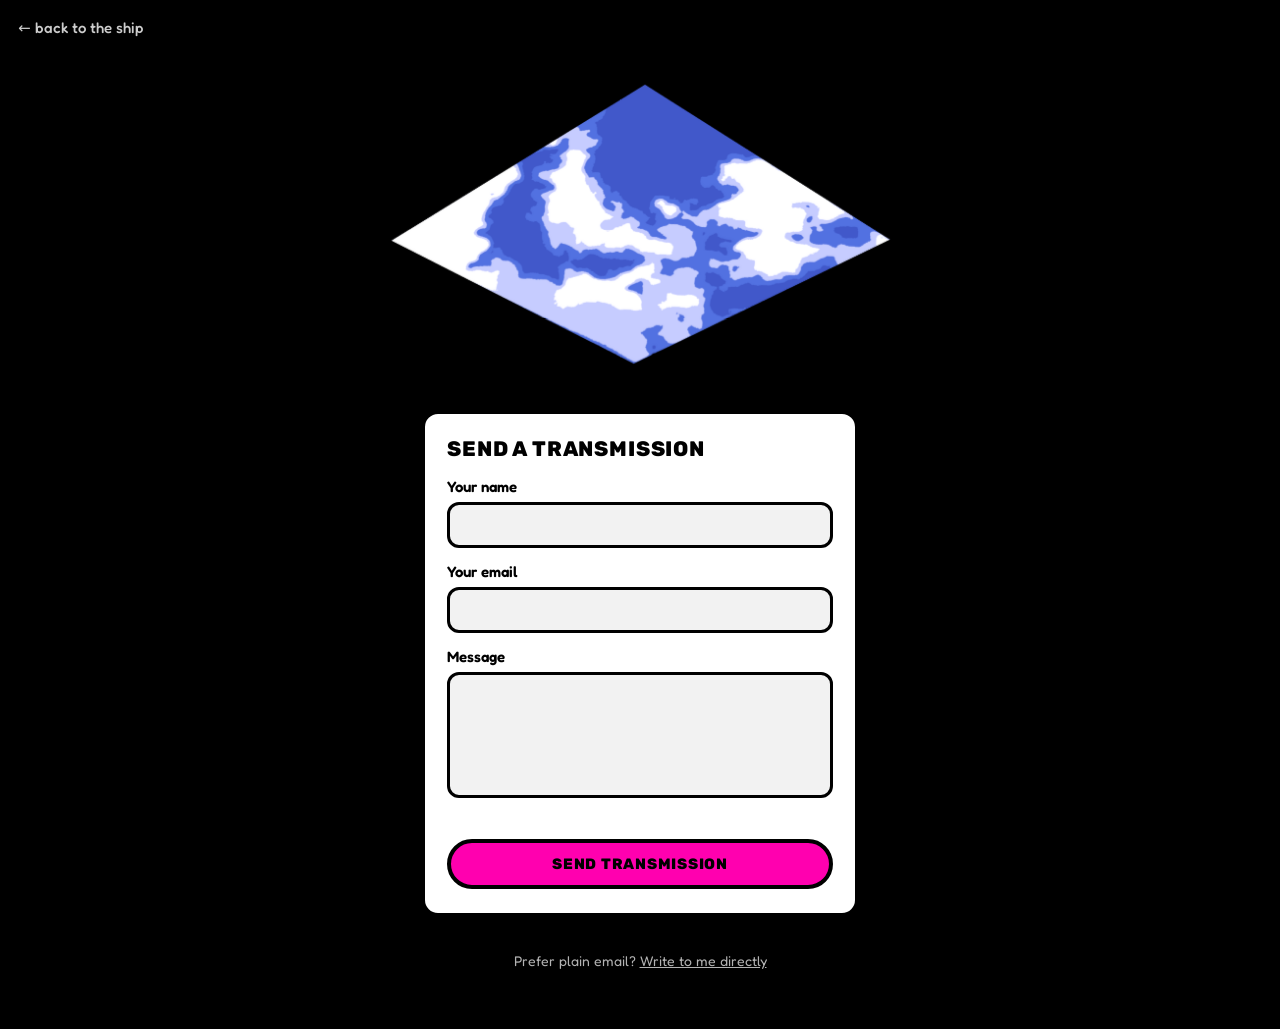
<file: contact.html>
<!DOCTYPE html>
<html lang="en">
<head>
<meta charset="UTF-8">
<meta name="viewport" content="width=device-width, initial-scale=1.0">
<title>Send a transmission | The Goumble</title>
<meta name="description" content="Send Javier Andres Vargas a message. Fill in the form and your letter is delivered through the sky window.">
<meta name="theme-color" content="#000000">
<link rel="canonical" href="https://thegoumble.com/contact">

<link rel="icon" href="favicon.ico" sizes="48x48">
<link rel="icon" type="image/png" sizes="48x48" href="assets/icons/favicon-48.png">
<link rel="apple-touch-icon" href="assets/icons/apple-touch-icon.png">
<link rel="manifest" href="site.webmanifest">

<link href="https://fonts.googleapis.com/css2?family=Fredoka:wght@400;500;600&family=Rubik:wght@800&display=swap" rel="stylesheet">
<link rel="stylesheet" href="css/variables.css">
<link rel="stylesheet" href="css/contactpage.css">
</head>
<body>

<nav aria-label="Back"><a id="backLink" href="index.html#contact">&larr; back to the ship</a></nav>

<main id="scene">

  <!-- the sky window (your drawing) -->
  <div id="skyWrap">
    <img id="sky" src="assets/contact/sky-window.png" alt="" draggable="false">
  </div>

  <!-- the arm reaches out of the window like a portal: behind the envelope. The thumb piece goes in front of it.
       (the wrapper holds the "portal cut" so only the part that has come out of the window shows) -->
  <div class="portal" id="armClip"><img id="arm" src="assets/contact/arm.png" alt="" draggable="false" hidden></div>

  <!-- the letter: the form, the folding paper, the envelope and the "delivered" note all live here -->
  <div id="stage">
    <form id="mail" class="paper" novalidate
          data-access-key="de46702f-8fce-447b-8d7f-07bede045f31">
      <h1>Send a transmission</h1>

      <div class="field">
        <label for="fName">Your name</label>
        <input id="fName" name="name" type="text" autocomplete="name" maxlength="80" required>
      </div>
      <div class="field">
        <label for="fEmail">Your email</label>
        <input id="fEmail" name="email" type="email" autocomplete="email" maxlength="120" required>
      </div>
      <div class="field">
        <label for="fMessage">Message</label>
        <textarea id="fMessage" name="message" rows="5" maxlength="3000" required></textarea>
      </div>

      <!-- spam traps: people never see these -->
      <div class="trap" aria-hidden="true">
        <label>Leave this empty <input type="text" name="website" tabindex="-1" autocomplete="off"></label>
        <input type="checkbox" name="botcheck" tabindex="-1" autocomplete="off">
      </div>

      <p id="formMsg" role="alert"></p>
      <button id="sendBtn" class="send" type="submit">Send transmission</button>
    </form>

    <div id="folder" aria-hidden="true" hidden></div>

    <svg id="envelope" viewBox="0 0 160 100" aria-hidden="true" hidden>
      <rect x="3" y="3" width="154" height="94" rx="9" fill="#fff" stroke="#000" stroke-width="6"/>
      <path d="M8 94 L62 48 M152 94 L98 48" fill="none" stroke="#000" stroke-width="3.5" stroke-linecap="round"/>
      <path d="M8 9 L80 62 L152 9" fill="#fff" stroke="#000" stroke-width="6" stroke-linejoin="round" stroke-linecap="round"/>
      <circle cx="80" cy="62" r="13" fill="#ff00af" stroke="#000" stroke-width="5"/>
      <path d="M80 55 l2.2 4.8 5.2.6 -3.9 3.5 1.1 5.1 -4.6 -2.6 -4.6 2.6 1.1 -5.1 -3.9 -3.5 5.2 -.6z" fill="#fff"/>
    </svg>

    <div id="done" hidden>
      <h2>Transmission delivered</h2>
      <p>Thanks for reaching out. I'll get back to you soon.</p>
      <div class="done-actions">
        <a class="pill" href="index.html#contact">Back to the ship</a>
        <button class="pill ghost" id="againBtn" type="button">Send another</button>
      </div>
    </div>
  </div>

  <div class="portal" id="thumbClip"><img id="thumb" src="assets/contact/thumb.png" alt="" draggable="false" hidden></div>

  <p id="fallback">Prefer plain email? <a id="fallbackMail" href="#">Write to me directly</a></p>
</main>

<noscript>
  <p style="position:relative;z-index:5;text-align:center;color:#fff;font:16px sans-serif;padding:24px">
    This form needs JavaScript. You can email me directly instead.
  </p>
</noscript>

<script src="js/contactpage.js"></script>
</body>
</html>
</file>
<file: css/variables.css>
/* VARIABLES — colors and the rgb triplets used in rgba(var(--x-rgb), a) */
:root {
  --font-display: 'Rubik', 'Fredoka', system-ui, sans-serif;
  --font-body: 'Fredoka', system-ui, sans-serif;
  --space: #252525;       /* solid space background (page + starfield), no gradient */
  --bg-deep: #05060f;
  --accent: #ff00af;      /* hot pink: nav glow/active, rope, toggle, character glow */
  --accent2: #4abce6;     /* sky blue: title gradient end, secondary highlights */
  --purple: #4e009a;      /* deep purple: nav buttons, asteroids, panels */
  --red: #94000f;         /* dark red: black hole outer ring, warm accents */
  --text: #e2e8f0;
  --text-dim: #8b93b0;

  /* the same colors as r,g,b triplets, for rgba(var(--x-rgb), alpha) */
  --accent-rgb: 255, 0, 175;
  --accent2-rgb: 74, 188, 230;
  --purple-rgb: 78, 0, 154;   /* also behind the nav buttons / mobile menu */
  --red-rgb: 148, 0, 15;
}
</file>
<file: css/contactpage.css>
/* ============================================================
   CONTACT PAGE — the void, the sky window, the form and the delivery.
   Only used by contact.html. The animations themselves are driven by
   js/contactpage.js; this file is just how everything looks.
   ============================================================ */

html, body { margin: 0; min-height: 100%; background: #000; }
body {
  color: #fff;
  font-family: var(--font-body);
  overflow-x: hidden;
  -webkit-tap-highlight-color: transparent;
}

#backLink {
  position: absolute; z-index: 10; top: 18px; left: 18px;
  color: #fff; opacity: 0.8; text-decoration: none;
  font-family: var(--font-body); font-weight: 500; font-size: 15px;
}
#backLink:hover { opacity: 1; text-decoration: underline; }
#backLink:focus-visible, .pill:focus-visible, .send:focus-visible, #fallbackMail:focus-visible {
  outline: 3px solid var(--accent2); outline-offset: 4px;
}

/* everything sits in one centred column; sizes are tied to --arm-w so the
   arm, the palm and the envelope always stay in proportion */
#scene {
  --arm-w: clamp(150px, 62vw, 300px);
  --env-w: calc(var(--arm-w) * 0.74);
  position: relative; z-index: 1;
  width: min(100%, 620px);
  margin: 0 auto;
  padding: 68px 16px 60px;
  box-sizing: border-box;
  display: flex; flex-direction: column; align-items: center;
  gap: 30px;
  animation: void-in 0.9s ease-out both;
}
@keyframes void-in { from { opacity: 0; } to { opacity: 1; } }

/* ---------- sky window ---------- */
#skyWrap {
  position: relative; z-index: 1;
  width: min(100%, 540px);
  animation: sky-open 1.1s cubic-bezier(.2,.9,.25,1) both, sky-bob 9s ease-in-out 1.2s infinite;
}
#sky { display: block; width: 100%; height: auto; user-select: none; }
@keyframes sky-open {
  from { transform: scale(0.15, 0.02); opacity: 0; }
  60%  { opacity: 1; }
  to   { transform: scale(1); opacity: 1; }
}
@keyframes sky-bob {
  0%, 100% { transform: translateY(0); }
  50%      { transform: translateY(-7px); }
}
#scene.busy #skyWrap { animation: none; }

/* ---------- arm and palm (positioned by JS) ---------- */
/* the "portal cut": these wrappers never move; JS gives them a clip-path that hides everything
   still inside the sky window, so the arm looks like it is coming out of it */
.portal { position: absolute; inset: 0; pointer-events: none; }
#armClip   { z-index: 2; }
#thumbClip { z-index: 4; }
#arm, #thumb {
  position: absolute; left: 0; top: 0;
  pointer-events: none; user-select: none;
}
#arm   { width: var(--arm-w); height: auto; }
#thumb { width: calc(var(--arm-w) * 132 / 493); height: auto; }
#arm[hidden], #thumb[hidden], #folder[hidden], #envelope[hidden], #done[hidden] { display: none; }

/* ---------- the letter ---------- */
#stage { position: relative; z-index: 3; width: min(100%, 440px); }

.paper {
  background: #fff; color: #000;
  border: 5px solid #000; border-radius: 18px;
  box-shadow: 5px 5px 0 #000;
  padding: 22px 22px 24px;
  box-sizing: border-box;
  animation: paper-in 0.8s ease-out 0.7s both;
}
@keyframes paper-in { from { opacity: 0; transform: translateY(18px); } to { opacity: 1; transform: none; } }

.paper h1 {
  margin: 0 0 16px;
  font-family: var(--font-display); font-weight: 800; font-size: 21px;
  letter-spacing: 0.04em; text-transform: uppercase;
}
.field { margin: 0 0 14px; }
.field label { display: block; margin: 0 0 6px; font-weight: 600; font-size: 15px; }
.field input, .field textarea {
  display: block; width: 100%; box-sizing: border-box;
  font-family: var(--font-body); font-weight: 500;
  font-size: 16px;                 /* 16px stops iPhones zooming in on focus */
  color: #000; background: #f2f2f2;
  border: 3px solid #000; border-radius: 12px;
  padding: 10px 12px;
  resize: none;
}
.field input:focus, .field textarea:focus {
  outline: none; background: #fff;
  border-color: var(--accent); box-shadow: 3px 3px 0 #000;
}
.field input[aria-invalid="true"], .field textarea[aria-invalid="true"] { border-color: #d0003c; background: #fff2f5; }

.trap { position: absolute; left: -9999px; width: 1px; height: 1px; overflow: hidden; }

#formMsg { min-height: 1.3em; margin: 0 0 8px; font-weight: 600; font-size: 14.5px; line-height: 1.35; color: #c4002f; }
#formMsg a { color: #000; }

.send {
  display: block; width: 100%;
  padding: 12px 18px;
  font-family: var(--font-display); font-weight: 800; font-size: 15px;
  letter-spacing: 0.05em; text-transform: uppercase;
  color: #000; background: var(--accent);
  border: 4px solid #000; border-radius: 999px;
  cursor: pointer;
  transition: transform 0.12s ease, box-shadow 0.12s ease, background 0.2s ease;
}
.send:hover { transform: translate(-2px, -2px); box-shadow: 3px 3px 0 #000; background: #fff; }
.send:active { transform: none; box-shadow: none; }
.send:disabled { opacity: 0.75; cursor: progress; transform: none; box-shadow: none; }
.shake { animation: shake 0.35s ease; }
@keyframes shake { 20% { transform: translateX(-6px); } 40% { transform: translateX(6px); } 60% { transform: translateX(-4px); } 80% { transform: translateX(3px); } }

/* ---------- folding paper: three strips that fold over each other ---------- */
#folder {
  position: absolute; left: 0; top: 0;
  perspective: 1500px;
  filter: drop-shadow(5px 5px 0 #000);
  --scribble: url("data:image/svg+xml,%3Csvg%20xmlns%3D%22http%3A%2F%2Fwww.w3.org%2F2000%2Fsvg%22%20viewBox%3D%220%200%20400%20360%22%20preserveAspectRatio%3D%22none%22%3E%3Cpath%20d%3D%22M34%2034q7.0%20-9%2014.0%200t14.0%200t14.0%200t14.0%200t14.0%200t14.0%200t14.0%200t14.0%200t14.0%200t14.0%200M34%2080q7.0%20-7%2014.0%200t14.0%200t14.0%200t14.0%200t14.0%200t14.0%200t14.0%200t14.0%200t14.0%200t14.0%200t14.0%200t14.0%200t14.0%200t14.0%200t14.0%200t14.0%200t14.0%200t14.0%200t14.0%200t14.0%200t14.0%200t14.0%200M34%20112q7.0%20-7%2014.0%200t14.0%200t14.0%200t14.0%200t14.0%200t14.0%200t14.0%200t14.0%200t14.0%200t14.0%200t14.0%200t14.0%200t14.0%200t14.0%200t14.0%200t14.0%200t14.0%200t14.0%200M34%20160q7.0%20-7%2014.0%200t14.0%200t14.0%200t14.0%200t14.0%200t14.0%200t14.0%200t14.0%200t14.0%200t14.0%200t14.0%200t14.0%200t14.0%200t14.0%200t14.0%200t14.0%200t14.0%200t14.0%200t14.0%200t14.0%200t14.0%200t14.0%200M34%20196q7.0%20-7%2014.0%200t14.0%200t14.0%200t14.0%200t14.0%200t14.0%200t14.0%200t14.0%200t14.0%200t14.0%200t14.0%200t14.0%200t14.0%200t14.0%200t14.0%200t14.0%200t14.0%200t14.0%200t14.0%200t14.0%200M34%20226q7.0%20-7%2014.0%200t14.0%200t14.0%200t14.0%200t14.0%200t14.0%200t14.0%200t14.0%200t14.0%200t14.0%200t14.0%200t14.0%200t14.0%200t14.0%200M34%20280q7.0%20-7%2014.0%200t14.0%200t14.0%200t14.0%200t14.0%200t14.0%200t14.0%200t14.0%200t14.0%200t14.0%200t14.0%200t14.0%200t14.0%200t14.0%200t14.0%200t14.0%200t14.0%200t14.0%200t14.0%200t14.0%200t14.0%200t14.0%200t14.0%200t14.0%200M34%20312q7.0%20-7%2014.0%200t14.0%200t14.0%200t14.0%200t14.0%200t14.0%200t14.0%200t14.0%200t14.0%200t14.0%200t14.0%200t14.0%200t14.0%200t14.0%200t14.0%200t14.0%200t14.0%200t14.0%200t14.0%200t14.0%200t14.0%200t14.0%200M34%20342q7.0%20-7%2014.0%200t14.0%200t14.0%200t14.0%200t14.0%200t14.0%200t14.0%200t14.0%200t14.0%200t14.0%200t14.0%200t14.0%200%22%20fill%3D%22none%22%20stroke%3D%22%23000%22%20stroke-width%3D%225%22%20stroke-linecap%3D%22round%22%20stroke-linejoin%3D%22round%22%2F%3E%3C%2Fsvg%3E");
}
#folder .panel {
  position: absolute; left: 0; width: 100%;
  box-sizing: border-box;
  background-color: #fff;
  background-image: var(--scribble);
  background-size: 100% 300%;
  border: 5px solid #000;
}
#folder .mid    { top: 33.2%; height: 33.7%; background-position: 0 50%; }
#folder .bottom { top: 66.6%; height: 33.4%; background-position: 0 100%; transform-origin: 50% 0;   border-radius: 0 0 18px 18px; }
#folder .top    { top: 0;     height: 33.4%; background-position: 0 0;    transform-origin: 50% 100%; border-radius: 18px 18px 0 0; }

/* ---------- the envelope ---------- */
#envelope {
  position: absolute; left: 0; top: 0;
  width: var(--env-w); height: auto;
  transform-origin: 50% 0;          /* the hand holds it at the top edge */
  filter: drop-shadow(3px 3px 0 #000);
  overflow: visible;
}

/* ---------- after delivery ---------- */
#done { position: absolute; inset: 0; display: flex; flex-direction: column; align-items: center; justify-content: center; text-align: center; }
#done h2 {
  margin: 0 0 8px;
  font-family: var(--font-display); font-weight: 800; font-size: 26px;
  letter-spacing: 0.04em; text-transform: uppercase;
  color: #fff; -webkit-text-stroke: 6px #000; paint-order: stroke fill;
}
#done p { margin: 0 0 20px; font-size: 17px; font-weight: 500; opacity: 0.92; }
.done-actions { display: flex; gap: 12px; flex-wrap: wrap; justify-content: center; }
.pill {
  display: inline-block; cursor: pointer;
  padding: 10px 20px;
  font-family: var(--font-display); font-weight: 800; font-size: 14px;
  letter-spacing: 0.05em; text-transform: uppercase; text-decoration: none;
  color: #000; background: #fff;
  border: 4px solid #000; border-radius: 999px;
  transition: background 0.2s ease;
}
.pill:hover { background: var(--accent); }
.pill.ghost { background: transparent; color: #fff; border-color: #fff; }
.pill.ghost:hover { background: #fff; color: #000; }
.fade-in { animation: fade-in 0.6s ease-out both; }
@keyframes fade-in { from { opacity: 0; transform: translateY(8px); } to { opacity: 1; transform: none; } }

#fallback { margin: 4px 0 0; font-size: 14px; opacity: 0.7; text-align: center; }
#fallback a { color: #fff; }

@media (max-width: 700px) {
  #scene { gap: 24px; padding-top: 62px; }
  .paper { padding: 18px 16px 20px; }
}

@media (prefers-reduced-motion: reduce) {
  #scene, #skyWrap, .paper { animation: none; }
}
</file>
